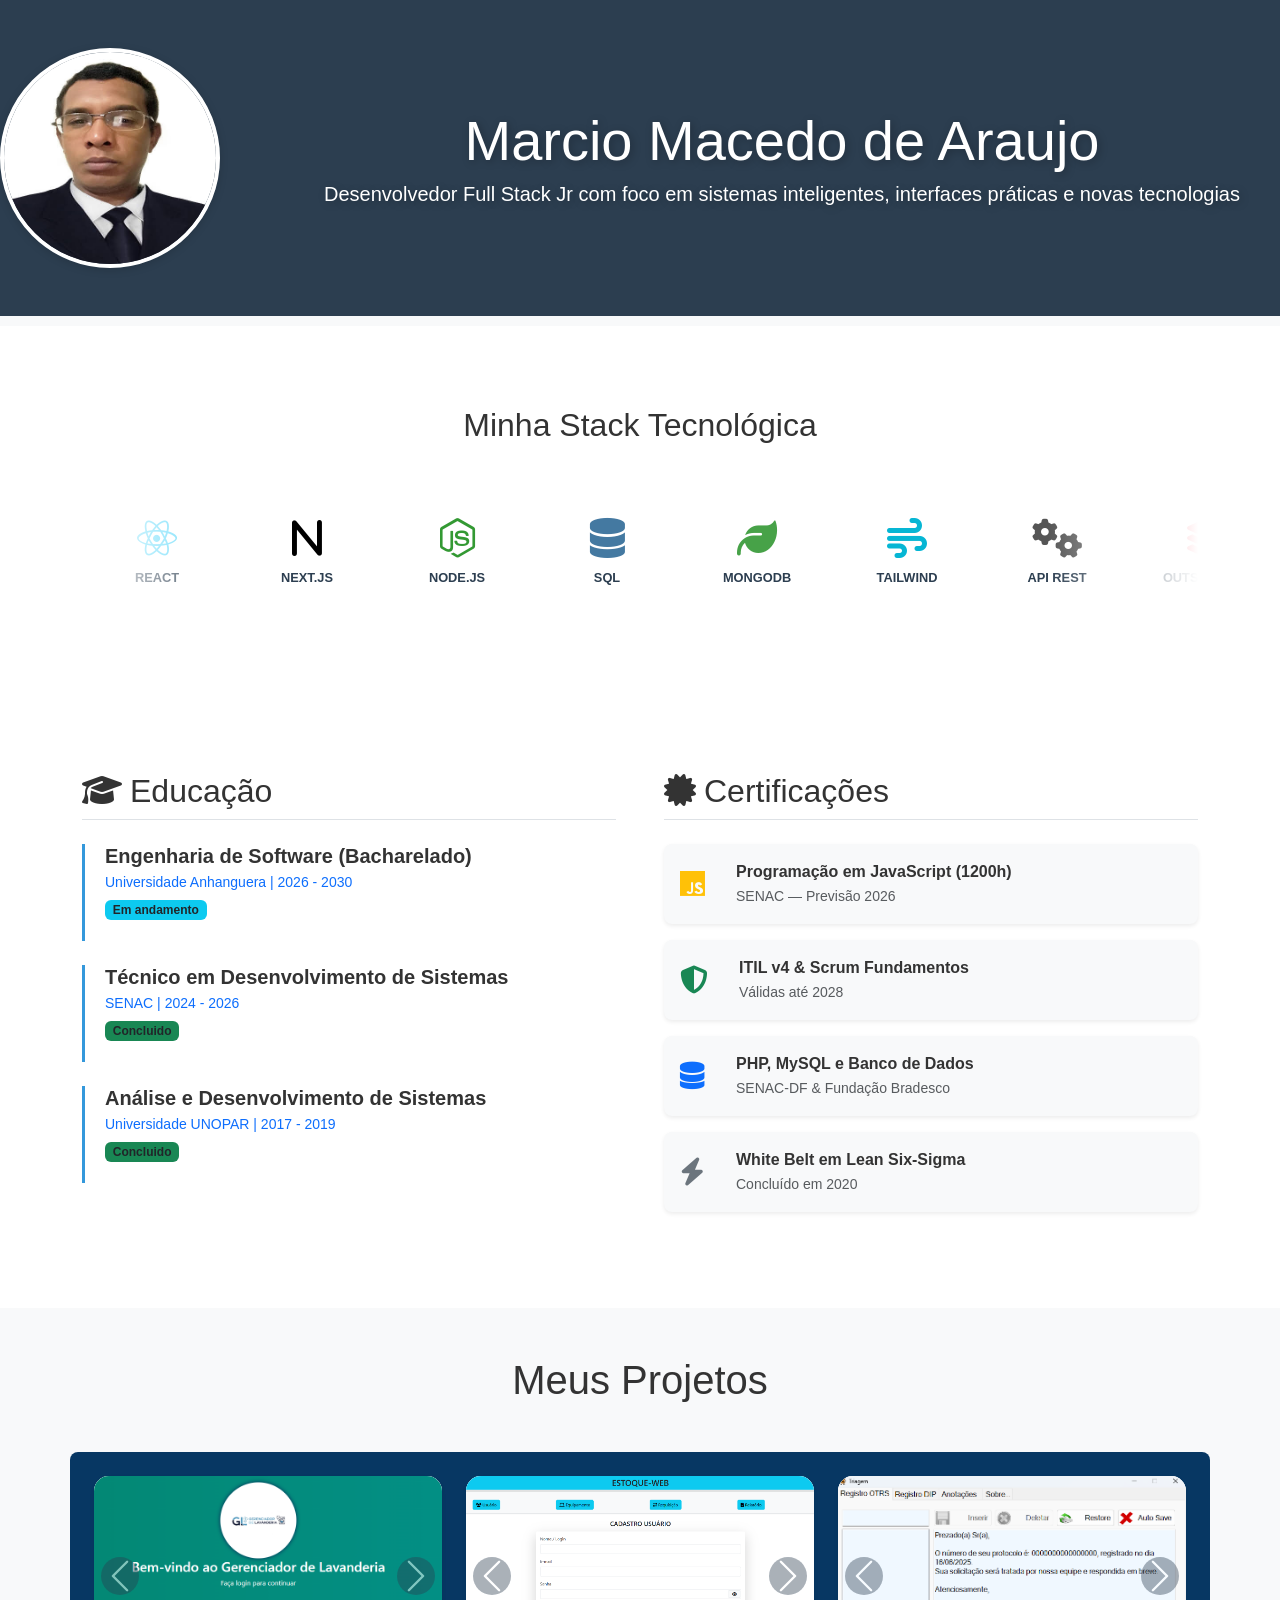
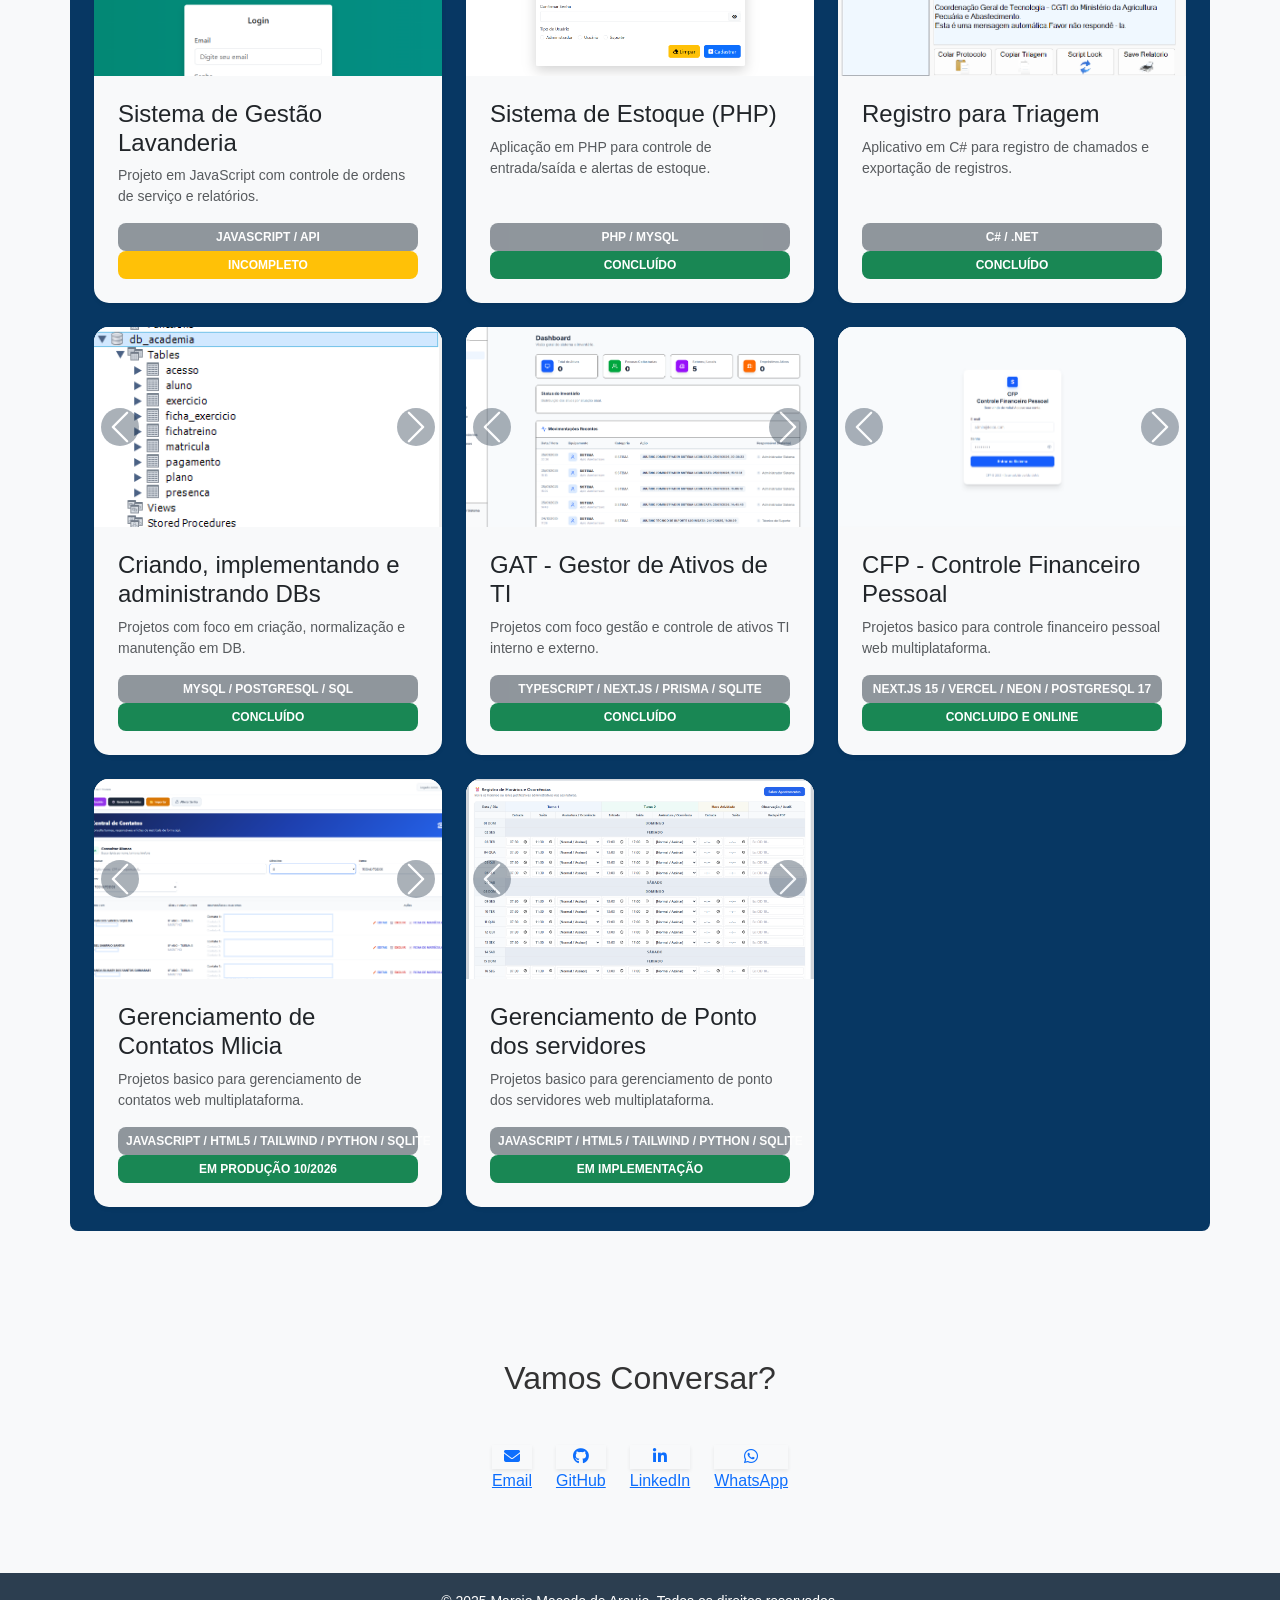
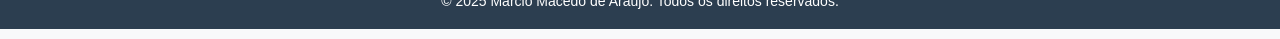
<file: index.html>
<!DOCTYPE html>
<html lang="pt-BR">

<head>
    <meta charset="UTF-8" />
    <meta name="viewport" content="width=device-width, initial-scale=1" />
    <title>Portfólio | Marcio Macedo de Araujo</title>
    <link href="https://cdn.jsdelivr.net/npm/bootstrap@5.3.0/dist/css/bootstrap.min.css" rel="stylesheet" />
    <script src="https://cdn.jsdelivr.net/npm/bootstrap@5.3.0/dist/js/bootstrap.bundle.min.js"></script>
    <link rel="stylesheet" href="https://cdnjs.cloudflare.com/ajax/libs/font-awesome/6.4.2/css/all.min.css">
    <link rel="stylesheet" href="css/styles.css" />
    <style>
        .bg-dark-blue {
            background-color: #2c3e50;
            color: white;
            margin-bottom: 10px;
        }
    </style>
</head>

<body>
    <header
        class="bg-dark-blue text-center text-md-start py-5 d-flex align-items-center justify-content-center justify-content-md-start"
        style="gap: 2rem;">
        <img id="perfil" src="img/perfil.jpg" alt="perfil"
            style="width: 220px; height: 220px; object-fit: cover; border-radius: 50%; border: 4px solid #fff; box-shadow: 0 2px 8px rgba(0,0,0,0.15); margin-right: 2rem;">
        <div class="text-center text-md-center" style="text-shadow: 2px 2px 8px rgba(0,0,0,0.25); width: 100%;">
            <h1 class="display-4 mb-1">Marcio Macedo de Araujo</h1>
            <p class="lead mb-0">Desenvolvedor Full Stack Jr com foco em sistemas inteligentes, interfaces práticas e
                novas
                tecnologias</p>
        </div>
    </header>

    <!-- Tecnologias utilizada -->
    <section class="section bg-white-section overflow-hidden">
        <div class="container">
            <h2 class="text-center mb-5 text-dark-blue">Minha Stack Tecnológica</h2>

            <div class="tech-slider">
                <div class="tech-track">
                    <div class="tech-item"><i class="fa-brands fa-react" style="color: #61DAFB;"></i><span>React</span>
                    </div>
                    <div class="tech-item"><i class="fa-solid fa-n" style="color: #000000;"></i><span>Next.js</span>
                    </div>
                    <div class="tech-item"><i class="fa-brands fa-node-js"
                            style="color: #339933;"></i><span>Node.js</span></div>
                    <div class="tech-item"><i class="fa-solid fa-database" style="color: #4479A1;"></i><span>SQL</span>
                    </div>
                    <div class="tech-item"><i class="fa-solid fa-leaf" style="color: #47A248;"></i><span>MongoDB</span>
                    </div>
                    <div class="tech-item"><i class="fa-solid fa-wind" style="color: #06B6D4;"></i><span>Tailwind</span>
                    </div>
                    <div class="tech-item"><i class="fa-solid fa-gears" style="color: #555555;"></i><span>API
                            REST</span></div>
                    <div class="tech-item"><i class="fa-solid fa-layer-group"
                            style="color: #ff0019;"></i><span>OutSystems</span></div>
                    <div class="tech-item"><i class="fa-solid fa-caret-up"
                            style="color: #000000;"></i><span>Vercel</span></div>
                    <div class="tech-item"><i class="fa-solid fa-bolt-lightning"
                            style="color: #00E599;"></i><span>Neon</span></div>
                    <div class="tech-item"><i class="fa-brands fa-python"
                            style="color: #3776AB;"></i><span>Python</span></div>

                    <div class="tech-item"><i class="fa-brands fa-react" style="color: #61DAFB;"></i><span>React</span>
                    </div>
                    <div class="tech-item"><i class="fa-solid fa-n" style="color: #000000;"></i><span>Next.js</span>
                    </div>
                    <div class="tech-item"><i class="fa-brands fa-node-js"
                            style="color: #339933;"></i><span>Node.js</span></div>
                    <div class="tech-item"><i class="fa-solid fa-database" style="color: #4479A1;"></i><span>SQL</span>
                    </div>
                    <div class="tech-item"><i class="fa-solid fa-leaf" style="color: #47A248;"></i><span>MongoDB</span>
                    </div>
                    <div class="tech-item"><i class="fa-solid fa-wind" style="color: #06B6D4;"></i><span>Tailwind</span>
                    </div>
                </div>
            </div>
        </div>
    </section>

    <!-- Educação e Certificações -->
    <section class="section bg-white">
        <div class="container">
            <div class="row g-5">
                <div class="col-lg-6">
                    <h2 class="mb-4 text-dark-blue border-bottom pb-2">
                        <i class="fa-solid fa-graduation-cap me-2"></i>Educação
                    </h2>
                    <div class="timeline">
                        <div class="timeline-item mb-4">
                            <h5 class="fw-bold mb-1">Engenharia de Software (Bacharelado)</h5>
                            <p class="text-primary mb-1 small">Universidade Anhanguera | 2026 - 2030</p>
                            <span class="badge bg-info text-dark">Em andamento</span>
                        </div>
                        <div class="timeline-item mb-4">
                            <h5 class="fw-bold mb-1">Técnico em Desenvolvimento de Sistemas</h5>
                            <p class="text-primary mb-1 small">SENAC | 2024 - 2026</p>
                            <span class="badge bg-success text-dark">Concluido</span>
                        </div>
                        <div class="timeline-item mb-4">
                            <h5 class="fw-bold mb-1">Análise e Desenvolvimento de Sistemas</h5>
                            <p class="text-primary mb-1 small">Universidade UNOPAR | 2017 - 2019</p>
                            <span class="badge bg-success text-dark">Concluido</span>
                        </div>
                    </div>
                </div>

                <div class="col-lg-6">
                    <h2 class="mb-4 text-dark-blue border-bottom pb-2">
                        <i class="fa-solid fa-certificate me-2"></i>Certificações
                    </h2>
                    <ul class="list-unstyled">
                        <li class="cert-item shadow-sm p-3 mb-3 bg-light rounded-3 d-flex align-items-center">
                            <i class="fa-brands fa-js text-warning fs-3 me-3"></i>
                            <div>
                                <span class="fw-bold d-block">Programação em JavaScript (1200h)</span>
                                <small class="text-muted">SENAC — Previsão 2026</small>
                            </div>
                        </li>
                        <li class="cert-item shadow-sm p-3 mb-3 bg-light rounded-3 d-flex align-items-center">
                            <i class="fa-solid fa-shield-halved text-success fs-3 me-3"></i>
                            <div>
                                <span class="fw-bold d-block">ITIL v4 & Scrum Fundamentos</span>
                                <small class="text-muted">Válidas até 2028</small>
                            </div>
                        </li>
                        <li class="cert-item shadow-sm p-3 mb-3 bg-light rounded-3 d-flex align-items-center">
                            <i class="fa-solid fa-database text-primary fs-3 me-3"></i>
                            <div>
                                <span class="fw-bold d-block">PHP, MySQL e Banco de Dados</span>
                                <small class="text-muted">SENAC-DF & Fundação Bradesco</small>
                            </div>
                        </li>
                        <li class="cert-item shadow-sm p-3 mb-3 bg-light rounded-3 d-flex align-items-center">
                            <i class="fa-solid fa-bolt text-secondary fs-3 me-3"></i>
                            <div>
                                <span class="fw-bold d-block">White Belt em Lean Six-Sigma</span>
                                <small class="text-muted">Concluído em 2020</small>
                            </div>
                        </li>
                    </ul>
                </div>
            </div>
        </div>
    </section>

    <!-- Projetos -->
    <section class="section py-5">
        <h1 class="text-center mb-5">Meus Projetos</h1>
        <div id="divProjeto" class="container p-4 rounded-3  shadow-sm">
            <div class="row g-4">
                <!-- Projeto Lavanderia -->
                <div class="col-md-6 col-lg-4">
                    <div class="project-card bg-light h-100 shadow-sm border-0">
                        <div id="carouselLavanderia" class="carousel slide" data-bs-ride="carousel">
                            <div class="carousel-inner">
                                <div class="carousel-item active">
                                    <img src="img/Login.png" class="d-block w-100 h-100 card-img-top-carousel"
                                        alt="Login">
                                </div>
                                <div class="carousel-item">
                                    <img src="img/Dashboard.png" class="d-block w-100 h-100 card-img-top-carousel"
                                        alt="Dashboard">
                                </div>
                                <div class="carousel-item">
                                    <img src="img/Mapa.png" class="d-block w-100 h-100 card-img-top-carousel"
                                        alt="Mapa">
                                </div>
                                <div class="carousel-item">
                                    <img src="img/Ordem.png" class="d-block w-100 h-100 card-img-top-carousel"
                                        alt="Ordem">
                                </div>
                            </div>
                            <button class="carousel-control-prev" type="button" data-bs-target="#carouselLavanderia"
                                data-bs-slide="prev">
                                <span class="carousel-control-prev-icon btn-carousel-icon" aria-hidden="true"></span>
                                <span class="visually-hidden">Anterior</span>
                            </button>
                            <button class="carousel-control-next" type="button" data-bs-target="#carouselLavanderia"
                                data-bs-slide="next">
                                <span class="carousel-control-next-icon btn-carousel-icon" aria-hidden="true"></span>
                                <span class="visually-hidden">Próximo</span>
                            </button>
                        </div>
                        <div class="p-4 project-card-body">
                            <div>
                                <h4>
                                    <a href="projetos/lavanderia/projeto-lavanderia.html"
                                        class="text-decoration-none text-dark hover-link">
                                        Sistema de Gestão Lavanderia
                                    </a>
                                </h4>
                                <p class="text-muted small">Projeto em JavaScript com controle de ordens de serviço
                                    e relatórios.</p>
                            </div>
                            <div class="badge-container">
                                <span class="badge bg-secondary badge-custom-bar opacity-75">JavaScript / API</span>
                                <span class="badge bg-warning badge-custom-bar">incompleto</span>
                            </div>
                        </div>
                    </div>
                </div>

                <!-- Projeto Estoque -->
                <div class="col-md-6 col-lg-4">
                    <div class="project-card bg-light h-100 shadow-sm border-0">
                        <div id="carouselEstoque" class="carousel slide" data-bs-ride="carousel">
                            <div class="carousel-inner">
                                <div class="carousel-item active">
                                    <img src="img/Estoque-home.png" class="d-block w-100 h-100 card-img-top-carousel"
                                        alt="Home">
                                </div>
                                <div class="carousel-item">
                                    <img src="img/Estoque-lista.png" class="d-block w-100 h-100 card-img-top-carousel"
                                        alt="Lista">
                                </div>
                                <div class="carousel-item">
                                    <img src="img/Estoque-login.png" class="d-block w-100 h-100 card-img-top-carousel"
                                        alt="Login">
                                </div>
                                <div class="carousel-item">
                                    <img src="img/Estoque-relatorio.png"
                                        class="d-block w-100 h-100 card-img-top-carousel" alt="Relatório">
                                </div>
                            </div>
                            <button class="carousel-control-prev" type="button" data-bs-target="#carouselEstoque"
                                data-bs-slide="prev">
                                <span class="carousel-control-prev-icon btn-carousel-icon" aria-hidden="true"></span>
                                <span class="visually-hidden">Anterior</span>
                            </button>

                            <button class="carousel-control-next" type="button" data-bs-target="#carouselEstoque"
                                data-bs-slide="next">
                                <span class="carousel-control-next-icon btn-carousel-icon" aria-hidden="true"></span>
                                <span class="visually-hidden">Próximo</span>
                            </button>
                        </div>
                        <div class="p-4 project-card-body">
                            <div>
                                <h4>
                                    <a href="projetos/estoque-php/projeto-estoque.html"
                                        class="text-decoration-none text-dark hover-link">
                                        Sistema de Estoque (PHP)
                                    </a>
                                </h4>
                                <p class="text-muted small">Aplicação em PHP para controle de entrada/saída e alertas de
                                    estoque.</p>
                            </div>
                            <div class="badge-container">
                                <span class="badge bg-secondary badge-custom-bar opacity-75">PHP / MySQL</span>
                                <span class="badge bg-success badge-custom-bar"> Concluído</span>
                            </div>
                        </div>
                    </div>
                </div>

                <!-- Projeto Triagem -->
                <div class="col-md-6 col-lg-4">
                    <div class="project-card bg-light h-100 shadow-sm border-0">
                        <div id="carouselTriagem" class="carousel slide" data-bs-ride="carousel">
                            <div class="carousel-inner">
                                <div class="carousel-item active">
                                    <img src="img/triagem-tela1.png" class="d-block w-100 h-100 card-img-top-carousel"
                                        alt="Tela 1">
                                </div>
                                <div class="carousel-item">
                                    <img src="img/triagem-tela2.png" class="d-block w-100 h-100 card-img-top-carousel"
                                        alt="Tela 2">
                                </div>
                                <div class="carousel-item">
                                    <img src="img/triagem-tela3.png" class="d-block w-100 h-100 card-img-top-carousel"
                                        alt="Tela 3">
                                </div>
                                <div class="carousel-item">
                                    <img src="img/triagem-tela4.png" class="d-block w-100 h-100 card-img-top-carousel"
                                        alt="Tela 4">
                                </div>
                            </div>
                            <button class="carousel-control-prev" type="button" data-bs-target="#carouselTriagem"
                                data-bs-slide="prev">
                                <span class="carousel-control-prev-icon btn-carousel-icon" aria-hidden="true"></span>
                                <span class="visually-hidden">Anterior</span>
                            </button>

                            <button class="carousel-control-next" type="button" data-bs-target="#carouselTriagem"
                                data-bs-slide="next">
                                <span class="carousel-control-next-icon btn-carousel-icon" aria-hidden="true"></span>
                                <span class="visually-hidden">Próximo</span>
                            </button>
                        </div>
                        <div class="p-4 project-card-body">
                            <div>
                            <h4>
                                <a href="projetos/triagem/projeto-triagem.html"
                                    class="text-decoration-none text-dark hover-link">
                                    Registro para Triagem
                                </a>
                            </h4>
                            <p class="text-muted small">Aplicativo em C# para registro de chamados e exportação de
                                registros.</p>
                                </div>
                                <div class="badge-container">
                            <span class="badge bg-secondary badge-custom-bar opacity-75">C# / .NET</span>
                            <span class="badge bg-success badge-custom-bar">Concluído</span>
                            </div>
                        </div>
                    </div>
                </div>

                <!-- Projeto banco de dados -->
                <div class="col-md-6 col-lg-4">
                    <div class="project-card bg-light h-100 shadow-sm border-0">
                        <div id="carouselBancoDeDados" class="carousel slide" data-bs-ride="carousel">
                            <div class="carousel-inner">
                                <div class="carousel-item active">
                                    <img src="img/PrintDB1.png" class="d-block w-100 h-100 card-img-top-carousel"
                                        alt="PrintDB1">
                                </div>
                                <div class="carousel-item">
                                    <img src="img/PrintDB2.png" class="d-block w-100 h-100 card-img-top-carousel"
                                        alt="PrintDB2">
                                </div>
                                <div class="carousel-item">
                                    <img src="img/PrintDB3.png" class="d-block w-100 h-100 card-img-top-carousel"
                                        alt="PrintDB3">
                                </div>
                                <div class="carousel-item">
                                    <img src="img/PrintDB4.png" class="d-block w-100 h-100 card-img-top-carousel"
                                        alt="PrintDB4">
                                </div>
                            </div>
                            <button class="carousel-control-prev" type="button" data-bs-target="#carouselBancoDeDados"
                                data-bs-slide="prev">
                                <span class="carousel-control-prev-icon btn-carousel-icon" aria-hidden="true"></span>
                                <span class="visually-hidden">Anterior</span>
                            </button>

                            <button class="carousel-control-next" type="button" data-bs-target="#carouselBancoDeDados"
                                data-bs-slide="next">
                                <span class="carousel-control-next-icon btn-carousel-icon" aria-hidden="true"></span>
                                <span class="visually-hidden">Próximo</span>
                            </button>
                        </div>
                        <div class="p-4 project-card-body">
                            <h4>
                                <a href="projetos/dbs/projeto-dbs.html"
                                    class="text-decoration-none text-dark hover-link">
                                    Criando, implementando e administrando DBs
                                </a>
                            </h4>
                            <p class="text-muted small">Projetos com foco em criação, normalização e manutenção em DB.
                            </p>
                            <span class="badge bg-secondary badge-custom-bar opacity-75">MySQL / PostgreSQL / SQL</span>
                            <span class="badge bg-success badge-custom-bar">Concluído</span>
                        </div>
                    </div>
                </div>

                <!-- Projeto GAT Gestor Ativos TI -->
                <div class="col-md-6 col-lg-4">
                    <div class="project-card bg-light h-100 shadow-sm border-0">
                        <div id="carouselGAT" class="carousel slide" data-bs-ride="carousel">
                            <div class="carousel-inner">
                                <div class="carousel-item active">
                                    <img src="img/gatPrint1.png" class="d-block w-100 h-100 card-img-top-carousel"
                                        alt="print1">
                                </div>
                                <div class="carousel-item">
                                    <img src="img/gatPrint2.png" class="d-block w-100 h-100 card-img-top-carousel"
                                        alt="print2">
                                </div>
                                <div class="carousel-item">
                                    <img src="img/gatPrint3.png" class="d-block w-100 h-100 card-img-top-carousel"
                                        alt="print3">
                                </div>
                                <div class="carousel-item">
                                    <img src="img/gatPrint4.png" class="d-block w-100 h-100 card-img-top-carousel"
                                        alt="print4">
                                </div>
                            </div>
                            <button class="carousel-control-prev" type="button" data-bs-target="#carouselGAT"
                                data-bs-slide="prev">
                                <span class="carousel-control-prev-icon btn-carousel-icon" aria-hidden="true"></span>
                                <span class="visually-hidden">Anterior</span>
                            </button>

                            <button class="carousel-control-next" type="button" data-bs-target="#carouselGAT"
                                data-bs-slide="next">
                                <span class="carousel-control-next-icon btn-carousel-icon" aria-hidden="true"></span>
                                <span class="visually-hidden">Próximo</span>
                            </button>
                        </div>
                        <div class="p-4 project-card-body">
                            <h4>
                                <a href="projetos/gat/projeto-gat.html"
                                    class="text-decoration-none text-dark hover-link">
                                    GAT - Gestor de Ativos de TI
                                </a>
                            </h4>
                            <p class="text-muted small">Projetos com foco gestão e controle de ativos TI interno e
                                externo.
                            </p>
                            <span class="badge bg-secondary badge-custom-bar opacity-75">TYPESCRIPT / NEXT.JS / PRISMA /
                                SQLite </span>
                            <span class="badge bg-success badge-custom-bar">Concluído</span>
                        </div>
                    </div>
                </div>

                <!-- Projeto CFP Controle financeiro Pessoal -->
                <div class="col-md-6 col-lg-4">
                    <div class="project-card bg-light h-100 shadow-sm border-0">
                        <div id="carouselCFP" class="carousel slide" data-bs-ride="carousel">
                            <div class="carousel-inner">
                                <div class="carousel-item active">
                                    <img src="img/cfpPrint1.png" class="d-block w-100 h-100 card-img-top-carousel"
                                        alt="print1">
                                </div>
                                <div class="carousel-item">
                                    <img src="img/cfpPrint2.png" class="d-block w-100 h-100 card-img-top-carousel"
                                        alt="print2">
                                </div>
                                <div class="carousel-item">
                                    <img src="img/cfpPrint3.png" class="d-block w-100 h-100 card-img-top-carousel"
                                        alt="print3">
                                </div>
                                <div class="carousel-item">
                                    <img src="img/cfpPrint4.png" class="d-block w-100 h-100 card-img-top-carousel"
                                        alt="print4">
                                </div>
                            </div>
                            <button class="carousel-control-prev" type="button" data-bs-target="#carouselCFP"
                                data-bs-slide="prev">
                                <span class="carousel-control-prev-icon btn-carousel-icon" aria-hidden="true"></span>
                                <span class="visually-hidden">Anterior</span>
                            </button>

                            <button class="carousel-control-next" type="button" data-bs-target="#carouselCFP"
                                data-bs-slide="next">
                                <span class="carousel-control-next-icon btn-carousel-icon" aria-hidden="true"></span>
                                <span class="visually-hidden">Próximo</span>
                            </button>
                        </div>
                        <div class="p-4 project-card-body">
                            <h4>
                                <a href="projetos/cfp/projeto-cfp.html"
                                    class="text-decoration-none text-dark hover-link">
                                    CFP - Controle Financeiro Pessoal
                                </a>
                            </h4>
                            <p class="text-muted small">Projetos basico para controle financeiro pessoal web
                                multiplataforma.
                            </p>
                            <span class="badge bg-secondary badge-custom-bar opacity-75">NEXT.JS 15 / VERCEL / NEON /
                                PostgreSQL
                                17</span>
                            <span class="badge bg-success badge-custom-bar">Concluido e online</span>
                        </div>
                    </div>
                </div>

                <!-- Projeto gerenciamento de contatos Mlicia -->
                <div class="col-md-6 col-lg-4">
                    <div class="project-card bg-light h-100 shadow-sm border-0">
                        <div id="carouselCFP" class="carousel slide" data-bs-ride="carousel">
                            <div class="carousel-inner">
                                <div class="carousel-item active">
                                    <img src="img/mlicia1.png" class="d-block w-100 h-100 card-img-top-carousel"
                                        alt="print1">
                                </div>
                                <div class="carousel-item">
                                    <img src="img/mlicia2.png" class="d-block w-100 h-100 card-img-top-carousel"
                                        alt="print2">
                                </div>
                                <div class="carousel-item">
                                    <img src="img/mlicia3.png" class="d-block w-100 h-100 card-img-top-carousel"
                                        alt="print3">
                                </div>
                                <div class="carousel-item">
                                    <img src="img/mlicia4.png" class="d-block w-100 h-100 card-img-top-carousel"
                                        alt="print4">
                                </div>
                            </div>
                            <button class="carousel-control-prev" type="button" data-bs-target="#carouselCFP"
                                data-bs-slide="prev">
                                <span class="carousel-control-prev-icon btn-carousel-icon" aria-hidden="true"></span>
                                <span class="visually-hidden">Anterior</span>
                            </button>

                            <button class="carousel-control-next" type="button" data-bs-target="#carouselCFP"
                                data-bs-slide="next">
                                <span class="carousel-control-next-icon btn-carousel-icon" aria-hidden="true"></span>
                                <span class="visually-hidden">Próximo</span>
                            </button>
                        </div>
                        <div class="p-4 project-card-body">
                            <h4>
                                <a href="projetos/mlicia/contamlicia.html"
                                    class="text-decoration-none text-dark hover-link">
                                    Gerenciamento de Contatos Mlicia
                                </a>
                            </h4>
                            <p class="text-muted small">Projetos basico para gerenciamento de contatos web multiplataforma.
                            </p>
                            <span class="badge bg-secondary badge-custom-bar opacity-75">JAVASCRIPT / HTML5 / TAILWIND / PYTHON / SQLITE</span>
                            <span class="badge bg-success badge-custom-bar">Em Produção 10/2026</span>
                        </div>
                    </div>
                </div>

                  <!-- Projeto sistema de ponto -->
                <div class="col-md-6 col-lg-4">
                    <div class="project-card bg-light h-100 shadow-sm border-0">
                        <div id="carouselCFP" class="carousel slide" data-bs-ride="carousel">
                            <div class="carousel-inner">
                                <div class="carousel-item active">
                                    <img src="img/ponto1.png" class="d-block w-100 h-100 card-img-top-carousel"
                                        alt="print1">
                                </div>
                                <div class="carousel-item">
                                    <img src="img/ponto2.png" class="d-block w-100 h-100 card-img-top-carousel"
                                        alt="print2">
                                </div>
                                <div class="carousel-item">
                                    <img src="img/ponto3.png" class="d-block w-100 h-100 card-img-top-carousel"
                                        alt="print3">
                                </div>
                                <div class="carousel-item">
                                    <img src="img/ponto4.png" class="d-block w-100 h-100 card-img-top-carousel"
                                        alt="print4">
                                </div>
                            </div>
                            <button class="carousel-control-prev" type="button" data-bs-target="#carouselCFP"
                                data-bs-slide="prev">
                                <span class="carousel-control-prev-icon btn-carousel-icon" aria-hidden="true"></span>
                                <span class="visually-hidden">Anterior</span>
                            </button>

                            <button class="carousel-control-next" type="button" data-bs-target="#carouselCFP"
                                data-bs-slide="next">
                                <span class="carousel-control-next-icon btn-carousel-icon" aria-hidden="true"></span>
                                <span class="visually-hidden">Próximo</span>
                            </button>
                        </div>
                        <div class="p-4 project-card-body">
                            <h4>
                                <a href="projetos/ponto/ponto.html"
                                    class="text-decoration-none text-dark hover-link">
                                    Gerenciamento de Ponto dos servidores
                                </a>
                            </h4>
                            <p class="text-muted small">Projetos basico para gerenciamento de ponto dos servidores web multiplataforma.
                            </p>
                            <span class="badge bg-secondary badge-custom-bar opacity-75">JAVASCRIPT / HTML5 / TAILWIND / PYTHON / SQLITE</span>
                            <span class="badge bg-success badge-custom-bar">Em implementação</span>
                        </div>
                    </div>
                </div>
            </div>
        </div>
    </section>

    <section class="section text-center bg-light">
        <div class="container">
            <h2 class="mb-5">Vamos Conversar?</h2>

            <div class="d-flex justify-content-center gap-4 flex-wrap">
                <a href="mailto:marmac1979@gmail.com" class="contact-link" title="Enviar Email">
                    <div class="contact-icon-box shadow-sm">
                        <i class="fa-solid fa-envelope"></i>
                    </div>
                    <span>Email</span>
                </a>

                <a href="https://github.com/MarcioMa" target="_blank" class="contact-link" title="Ver GitHub">
                    <div class="contact-icon-box shadow-sm">
                        <i class="fa-brands fa-github"></i>
                    </div>
                    <span>GitHub</span>
                </a>

                <a href="https://www.linkedin.com/in/marcio-macedo-araujo-6b87a4189/" target="_blank"
                    class="contact-link" title="Ver LinkedIn">
                    <div class="contact-icon-box shadow-sm">
                        <i class="fa-brands fa-linkedin-in"></i>
                    </div>
                    <span>LinkedIn</span>
                </a>

                <a href="whatsapp://send?phone=55619983770283" target="_blank" class="contact-link"
                    title="Ver WhatsApp">
                    <div class="contact-icon-box shadow-sm">
                        <i class="fa-brands fa-whatsapp"></i>
                    </div>
                    <span>WhatsApp</span>
                </a>
            </div>
        </div>
    </section>

    <footer class="bg-dark-blue text-center py-3">
        <small>&copy; 2025 Marcio Macedo de Araujo. Todos os direitos reservados.</small>
    </footer>
</body>

</html>
</file>
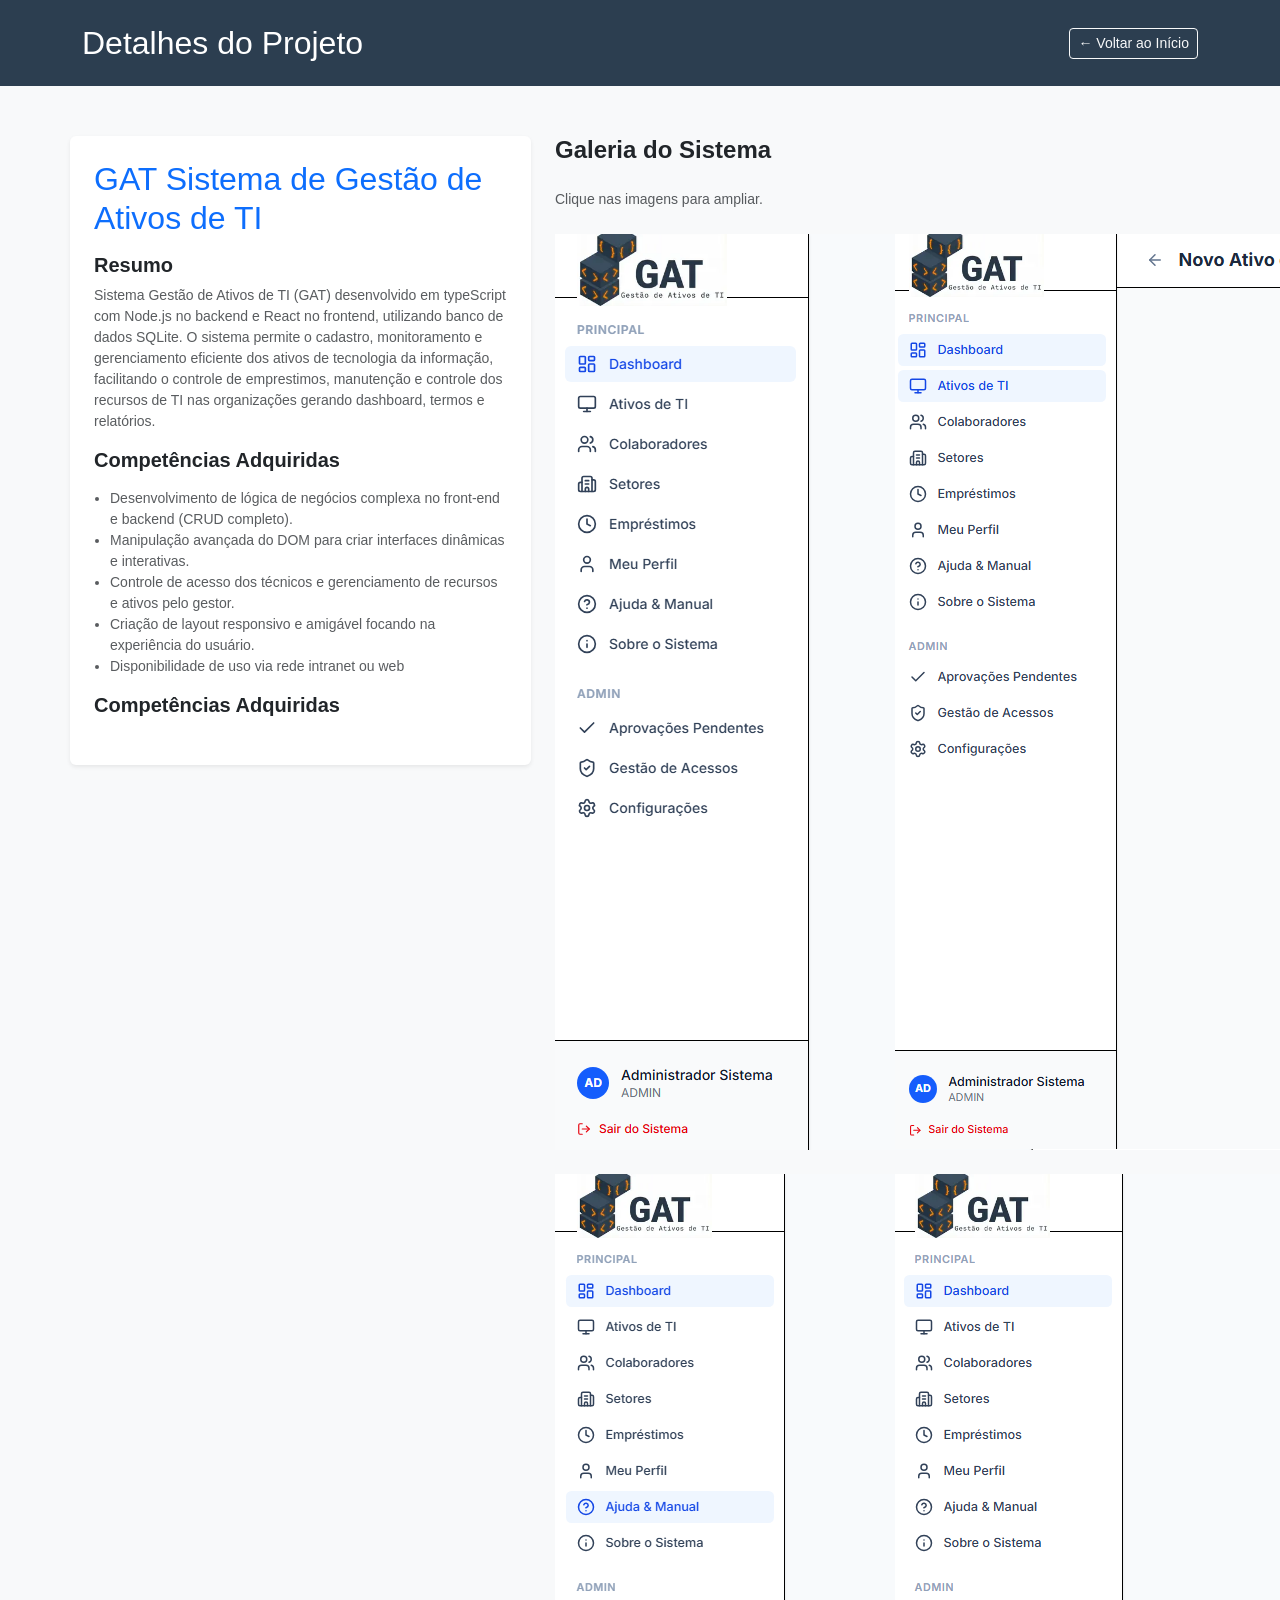
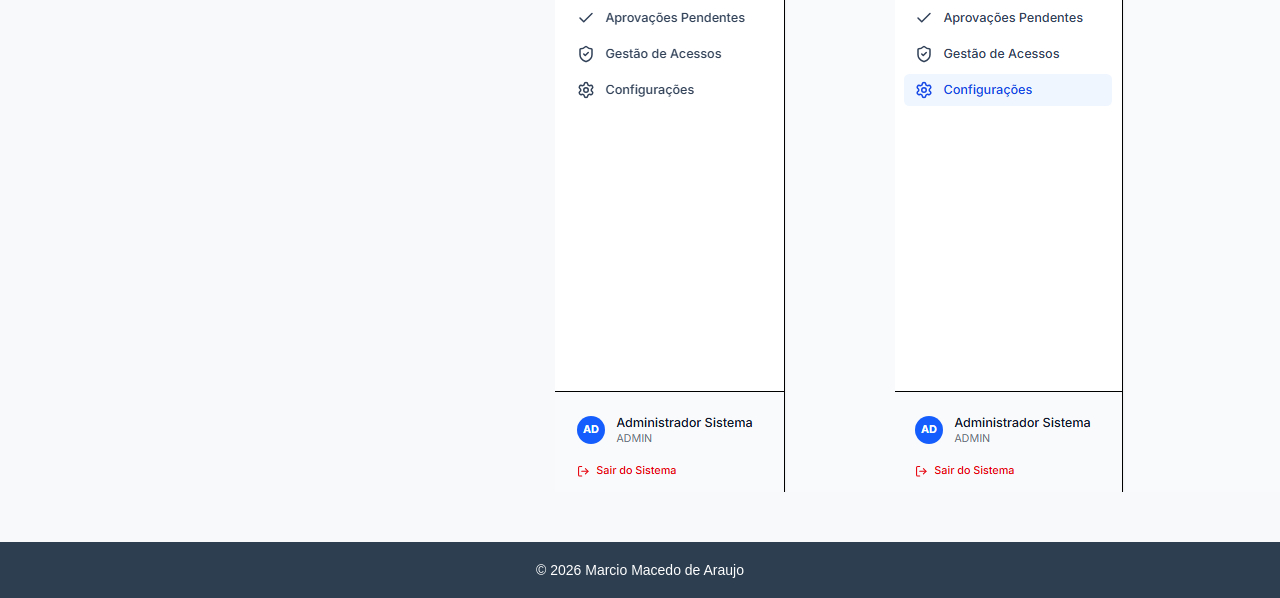
<file: projetos/gat/projeto-gat.html>
<!DOCTYPE html>
<html lang="pt-BR">
<head>
    <meta charset="UTF-8">
    <meta name="viewport" content="width=device-width, initial-scale=1">
    <title>Detalhes do Projeto | Marcio Macedo</title>
    <link href="https://cdn.jsdelivr.net/npm/bootstrap@5.3.0/dist/css/bootstrap.min.css" rel="stylesheet">
    <style>
        body { background-color: #f8f9fa; font-family: 'Segoe UI', Tahoma, Geneva, Verdana, sans-serif; }
        .bg-dark-blue { background-color: #2c3e50; color: white; }
        .section-padding { padding: 50px 0; }
        
        /* Estilo da Galeria com Efeito */
        .img-hover-zoom {
            border-radius: 10px;
            overflow: hidden;
            box-shadow: 0 4px 10px rgba(0,0,0,0.1);
            transition: transform 0.3s ease;
            cursor: pointer;
            margin-bottom: 20px;
        }
        .img-hover-zoom:hover {
            transform: scale(1.05);
            box-shadow: 0 8px 20px rgba(0,0,0,0.2);
        }
        .img-hover-zoom img {
            width: 100%;
            height: auto;
            display: block;
        }
        .badge-custom { background-color: #34495e; margin-right: 5px; }
    </style>
</head>
<body>

    <header class="bg-dark-blue py-4">
        <div class="container d-flex justify-content-between align-items-center">
            <h2 class="mb-0">Detalhes do Projeto</h2>
            <a href="../../index.html" class="btn btn-outline-light btn-sm">← Voltar ao Início</a>
        </div>
    </header>

    <main class="container section-padding">
        <div class="row">
            <div class="col-lg-5 mb-5">
                <div class="card border-0 shadow-sm p-4">
                    <h1 id="titulo-projeto" class="text-primary mb-3 h2">GAT Sistema de Gestão de Ativos de TI</h1>
                    
                    <h5 class="fw-bold">Resumo</h5>
                    <p id="resumo-projeto" class="text-muted small">
                        Sistema Gestão de Ativos de TI (GAT) desenvolvido em typeScript com Node.js no backend e React no frontend, utilizando banco de dados SQLite.
                        O sistema permite o cadastro, monitoramento e gerenciamento eficiente dos ativos de tecnologia da informação, facilitando o controle de emprestimos, manutenção e controle dos 
                        recursos de TI nas organizações gerando dashboard, termos e relatórios.    
                        </p>

                    <div>
                        <h5 class="fw-bold text-dark mb-3">Competências Adquiridas</h5>
                        <ul class="text-muted small ps-3 competencias-lista">
                            <li>Desenvolvimento de lógica de negócios complexa no front-end e backend (CRUD completo).</li>
                            <li>Manipulação avançada do DOM para criar interfaces dinâmicas e interativas.</li>
                            <li>Controle de acesso dos técnicos e gerenciamento de recursos e ativos pelo gestor.</li>
                            <li>Criação de layout responsivo e amigável focando na experiência do usuário.</li>
                            <li>Disponibilidade de uso via rede intranet ou web</li>
                        </ul>
                    </div>

                    <h5 class="fw-bold">Competências Adquiridas</h5>
                    <ul id="competencias-lista" class="text-muted small">
                        </ul>
                </div>
            </div>

            <div class="col-lg-7">
                <h4 class="mb-4 fw-bold">Galeria do Sistema</h4>
                <p class="text-muted small mb-4">Clique nas imagens para ampliar.</p>
                <div class="row row-cols-1 row-cols-md-2 g-4">
                    <div class="col">
                        <div class="gallery-item">
                            <img src="../../img/gatPrint1.png" alt="Tela de Login" class="zoomable-img">
                        </div>
                    </div>
                    <div class="col">
                        <div class="gallery-item">
                            <img src="../../img/gatPrint2.png" alt="Dashboard Principal" class="zoomable-img">
                        </div>
                    </div>
                    <div class="col">
                        <div class="gallery-item">
                            <img src="../../img/gatPrint3.png" alt="Mapa de Serviços" class="zoomable-img">
                        </div>
                    </div>
                    <div class="col">
                        <div class="gallery-item">
                            <img src="../../img/gatPrint4.png" alt="Detalhe da Ordem de Serviço" class="zoomable-img">
                        </div>
                    </div>
                </div>
            </div>
        </div>
    </main>

    <footer class="bg-dark-blue text-center py-3">
        <small>&copy; 2026 Marcio Macedo de Araujo</small>
    </footer>

    <script src="https://cdn.jsdelivr.net/npm/bootstrap@5.3.0/dist/js/bootstrap.bundle.min.js"></script>
</body>
</html>
</file>
<file: css/styles.css>
/* --- 1. Base e Tipografia --- */
body {
    font-family: 'Segoe UI', Arial, sans-serif;
    margin: 0;
    padding: 0;
    background-color: #f8f9fa; /* Cinza muito claro para o fundo geral */
    color: #333;
    scroll-behavior: smooth;
}

/* --- 2. Header (Igual ao seu Print) --- */
.main-header {
    background-color: #2c3e50;
    color: white;
    padding: 60px 0;
    display: flex;
    justify-content: center;
    align-items: center;
}

.header-container {
    display: flex;
    align-items: center;
    width: 90%;
    max-width: 1100px;
    gap: 3rem;
}

#perfil {
    width: 200px;
    height: 200px;
    object-fit: cover;
    border-radius: 50%;
    border: 5px solid rgba(255, 255, 255, 0.2);
    box-shadow: 0 8px 16px rgba(0, 0, 0, 0.3);
    transition: transform 0.3s ease;
}

#perfil:hover {
    transform: scale(1.05);
}

.header-content {
    text-align: center;
    flex-grow: 1;
}

.header-content h1 {
    font-size: 2.8rem;
    font-weight: 700;
    margin-bottom: 10px;
    text-shadow: 2px 2px 4px rgba(0,0,0,0.3);
}

.header-content p {
    font-size: 1.1rem;
    opacity: 0.9;
}

/* --- 3. Layout e Seções --- */
.section {
    padding: 80px 20px;
}

.bg-white-section { background-color: #ffffff; }
.bg-light-section { background-color: #f1f3f5; }

.container {
    background-color: transparent !important; /* Deixa o fundo da section aparecer */
    box-shadow: none !important;
    border: none !important;
}

#divProjeto {
    background-color: #073763 !important; /* Fundo branco para destacar os projetos */
}   
/* --- 4. Cards de Projetos --- */
.project-card {
    display: flex;
    flex-direction: column;
    background-color: #fff;
    border-radius: 15px;
    overflow: hidden;
    box-shadow: 0 4px 12px rgba(0, 0, 0, 0.08);
    transition: all 0.4s cubic-bezier(0.175, 0.885, 0.32, 1.275);
    height: 100%;
    border: 1px solid #eee;
}

.project-card-body {
    flex-grow: 1;       
    display: flex;
    flex-direction: column;
    justify-content: space-between; 
    padding: 20px;
}

.badge-custom-bar {
    width: 100%;
    display: block;
    text-align: center;
    padding: 8px;
    border-radius: 8px;
    font-weight: bold;
    text-transform: uppercase;
    font-size: 0.75rem;
    text-decoration: none;
}

.project-card:hover {
    transform: translateY(-12px);
    box-shadow: 0 15px 30px rgba(0, 0, 0, 0.15);
}

.card-img-carousel {
    width: 100%;
    height: 200px;
    object-fit: cover;
    object-position: top;
    filter: brightness(0.95);
}
/* --- Estabilidade dos Cards de Projeto --- */

/* 1. Trava a altura do contêiner interno do carrossel */
.carousel-inner {
    height: 200px; /* Mesma altura que definimos para as imagens */
    background-color: #eee; /* Fundo neutro caso a imagem demore a carregar */
    border-radius: 8px 8px 0 0;
}

/* 2. Garante que a imagem preencha esse espaço rigorosamente */
.card-img-top-carousel, 
.carousel-item img {
    width: 100%;
    height: 200px !important; /* Força a altura fixa */
    object-fit: cover;        /* Recorta sobras sem esticar */
    object-position: top;     /* Mantém o topo do print visível */
}

/* 3. Evita que o texto balance (Layout Shift) */
.project-card-body {
    padding: 20px;
    min-height: 180px;        /* Define uma altura mínima para o bloco de texto */
    display: flex;
    flex-direction: column;
    justify-content: space-between;
}

.project-card {
    display: flex;
    flex-direction: column;
    height: 100%; /* Garante que todos os cards na mesma linha tenham o mesmo tamanho */
}
.project-title-link {
    color: #2c3e50;
    text-decoration: none;
    font-weight: 700;
    transition: color 0.3s;
}

.project-title-link:hover {
    color: #3498db;
}

/* --- Carrossel de Tecnologias --- */
.tech-slider {
    width: 100%;
    height: 120px;
    margin: 0 auto;
    position: relative;
    display: grid;
    place-items: center;
    overflow: hidden;
}

.tech-track {
    display: flex;
    width: calc(250px * 22); /* Ajuste baseado no número de itens */
    animation: scroll 20s linear infinite;
}

.tech-track:hover {
    animation-play-state: paused; /* Pausa ao passar o mouse */
}

.tech-item {
    width: 150px;
    height: 100px;
    display: flex;
    flex-direction: column;
    align-items: center;
    justify-content: center;
    gap: 10px;
    transition: transform 0.3s ease;
}

.tech-item:hover {
    transform: scale(1.15);
}

.tech-item i {
    font-size: 2.5rem;
}

.tech-item span {
    font-size: 0.8rem;
    font-weight: 600;
    color: #2c3e50;
    text-transform: uppercase;
}

/* Animação do Movimento */
@keyframes scroll {
    0% { transform: translateX(0); }
    100% { transform: translateX(calc(-150px * 11)); } /* Metade do número total de itens */
}

/* Gradientes nas pontas para efeito de suavidade */
.tech-slider::before,
.tech-slider::after {
    background: linear-gradient(to right, rgba(255,255,255,1) 0%, rgba(255,255,255,0) 100%);
    content: "";
    height: 100%;
    position: absolute;
    width: 150px;
    z-index: 2;
}

.tech-slider::before { left: 0; top: 0; }
.tech-slider::after { right: 0; top: 0; transform: rotateZ(180deg); }

/* --- 5. Educação e Certificações --- */
.timeline-item {
    border-left: 3px solid #3498db;
    padding: 0 0 20px 20px;
    position: relative;
}

.cert-item {
    background-color: #fff;
    padding: 15px;
    border-radius: 10px;
    margin-bottom: 15px;
    display: flex;
    align-items: center;
    gap: 15px;
    box-shadow: 0 2px 5px rgba(0,0,0,0.05);
    transition: 0.3s;
}

.cert-item:hover {
    transform: translateX(10px);
    border-left: 5px solid #2c3e50;
}

/* --- 6. Botões do Carrossel --- */
.btn-carousel-icon {
    background-color: rgba(44, 62, 80, 0.8) !important;
    border-radius: 50%;
    width: 38px;
    height: 38px;
    display: flex;
    align-items: center;
    justify-content: center;
    color: white;
}

.carousel-control-prev:hover .btn-carousel-icon,
.carousel-control-next:hover .btn-carousel-icon {
    background-color: #3498db !important;
}

/* --- 7. Utilitários --- */
.badge-tech {
    background-color: #34495e;
    color: #fff;
    font-weight: 500;
    padding: 5px 12px;
}
</file>
